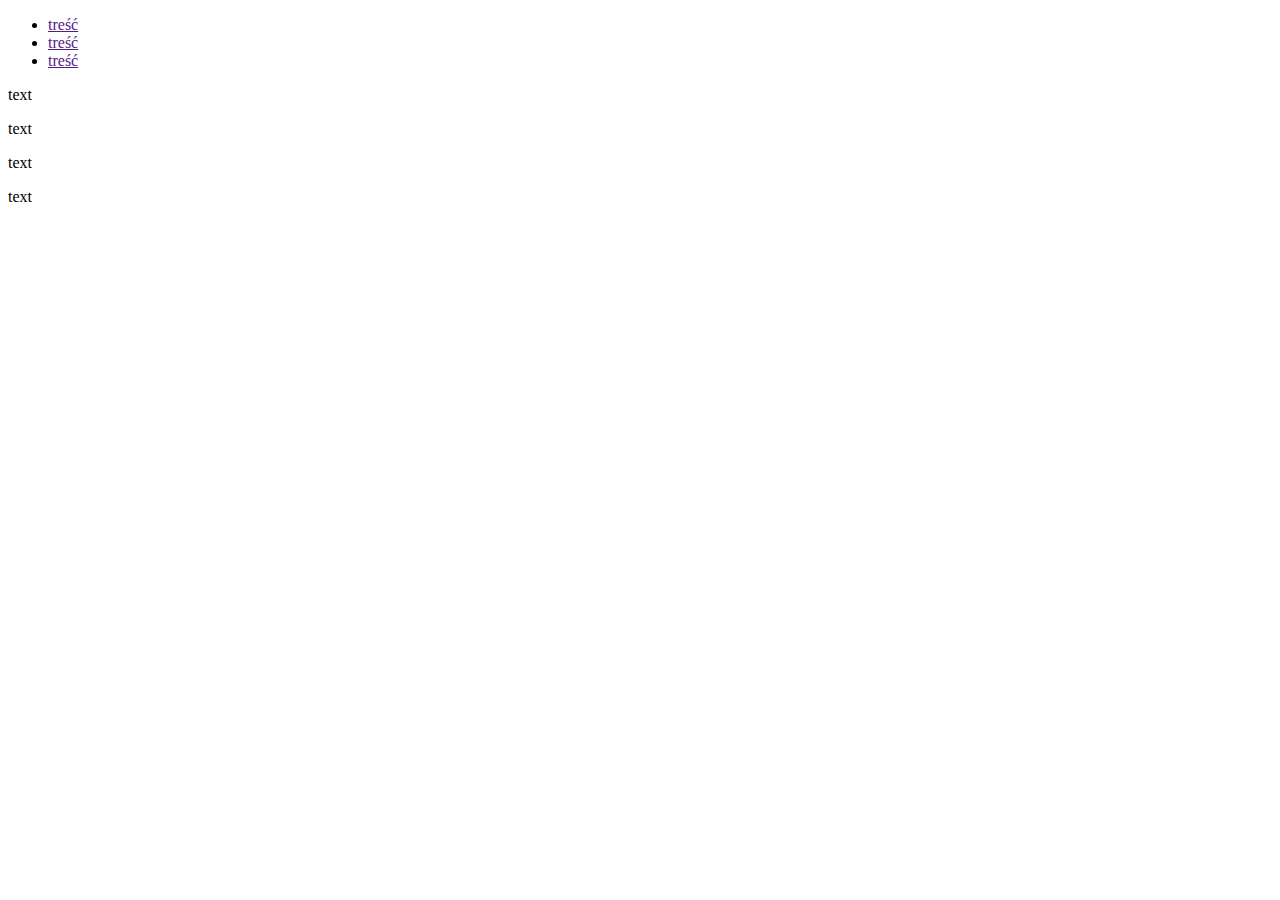
<file: index.html>
<!DOCTYPE html>
<html lang="en">
<head>
    <meta charset="UTF-8">
    <title>Document</title>
</head>
<body>
<nav>
    <ul>
        <li class="menu-item"><a href="">treść</a></li>
        <li class="menu-item"><a href="">treść</a></li>
        <li class="menu-item"><a href="">treść</a></li>
    </ul>
    
    <div>
        <p>text</p>
        <p>text</p>
        <p>text</p>
        <p>text</p>
    </div>
</nav>
</body>
</html>
</file>
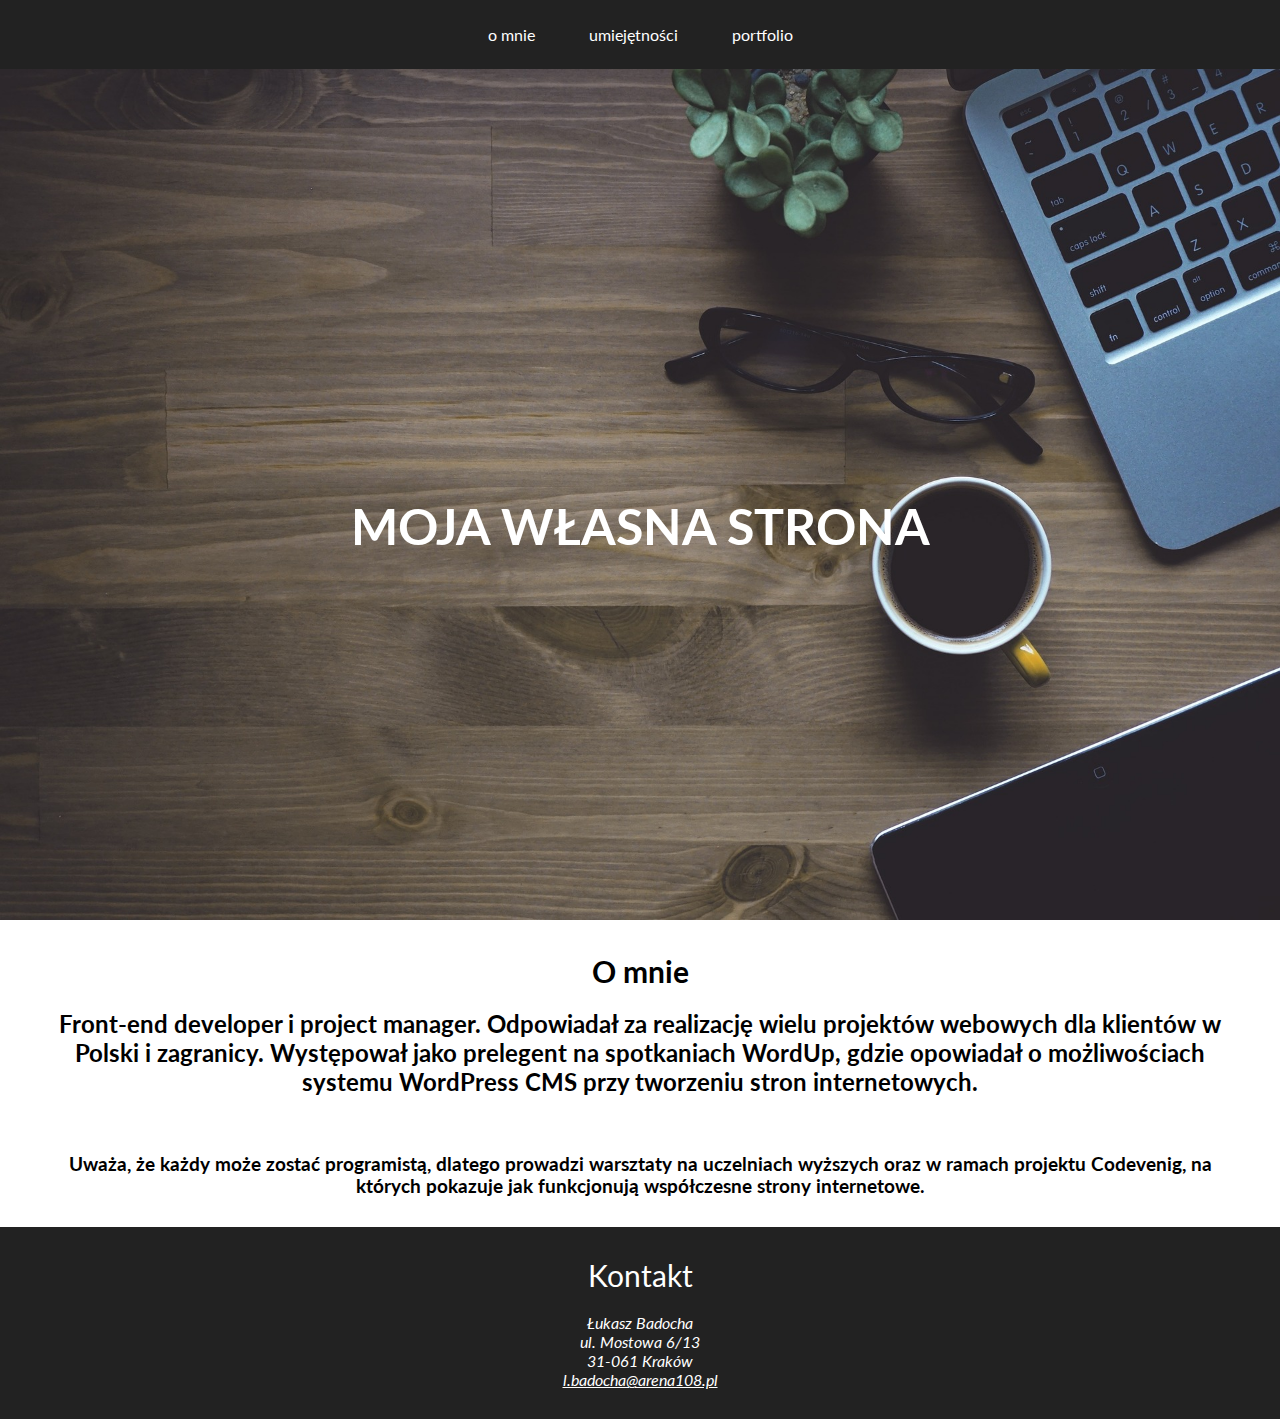
<file: projekt-do-poprawy/index.html>
<!DOCTYPE html>
<html lang="pl">

<head>
  <meta charset="UTF-8">
  <title>Moja własna strona</title>
  <link href='http://fonts.googleapis.com/css?family=Lato&subset=latin,latin-ext' rel='stylesheet' type='text/css'>
  <link rel="stylesheet" href="css/style.css">
</head>

<body>


  <nav id="menu">
    <div class="menu-item"><a href="#about">o mnie</a></div>
    <div class="menu-item"><a href="#skills">umiejętności</a></div>
    <div class="menu-item"><a href="#portfolio">portfolio</a></div>
    </nav>
  <nav id="header">
    <img src="img/header-background.jpg" alt="Zdjęcie nagłówkowe">
    <header id="main-header-text">Moja własna strona</header>
  </nav>

    
  <nav id="about">
    <h1 id="about-header">O mnie</h1>
    <h2 class="about-content">Front-end developer i project manager. Odpowiadał za realizację wielu projektów webowych dla klientów w Polski i zagranicy. Występował jako prelegent na spotkaniach WordUp, gdzie opowiadał o możliwościach systemu WordPress CMS przy tworzeniu stron internetowych.</h2>
    <br />

    <h3 class="about-content"> Uważa, że każdy może zostać programistą, dlatego prowadzi warsztaty na uczelniach wyższych oraz w ramach projektu Codevenig, na których pokazuje jak funkcjonują współczesne strony internetowe.</h3>

  </nav>


  <footer id="contact">
    <nav id="contact-header">Kontakt</nav>
    <address id="contact-content">
      Łukasz Badocha<br /> 
      ul. Mostowa 6/13<br /> 
      31-061 Kraków<br />
      <a href="mailto:l.badocha@arena108.pl">l.badocha@arena108.pl</a>
    </address>
  </footer>

</body>

</html>
</file>
<file: projekt-do-poprawy/css/style.css>
body {
  margin:0;
  font-family: 'Lato', sans-serif;
}

#menu {
  text-align: center;
  background: #222;
  color: #1ac056;    
  
}

#menu .menu-item {
  display: inline-block;
  padding: 25px;
  list-style: none;
}

#menu ul {
  margin: 0;
}

#menu .menu-item a{
  text-decoration: none;
  color: #fff;
}

#menu .menu-item a:hover{
  color: #999;
}

#header {
  position: relative;
  text-align: center;
}

#header img{
  width: 100%;
}

#header #main-header-text {
  position: absolute;
  top: 50%;
  font-size: 50px;
  font-weight: 700;
  margin: 0 auto;
  left: 0;
  right: 0;
  text-transform: uppercase;
  color: #fff;
  
}

#about {
  margin: 30px 0;
  padding: 0 50px;
}

#about #about-header{
  font-size: 30px;
  text-align: center;
  margin-bottom: 20px;
}

#about .about-content{
  text-align: center;
}

#contact {
  padding: 30px 50px;
  background: #222;
}

#contact #contact-header{
  font-size: 30px;
  text-align: center;
  margin-bottom: 20px;
  color: #fff;
}

#contact #contact-content {
  text-align: center;
  color: #fff;
}

#contact #contact-content a {
  color: #fff;
}

#contact #contact-content a:hover {
  color: #999;
}
</file>
